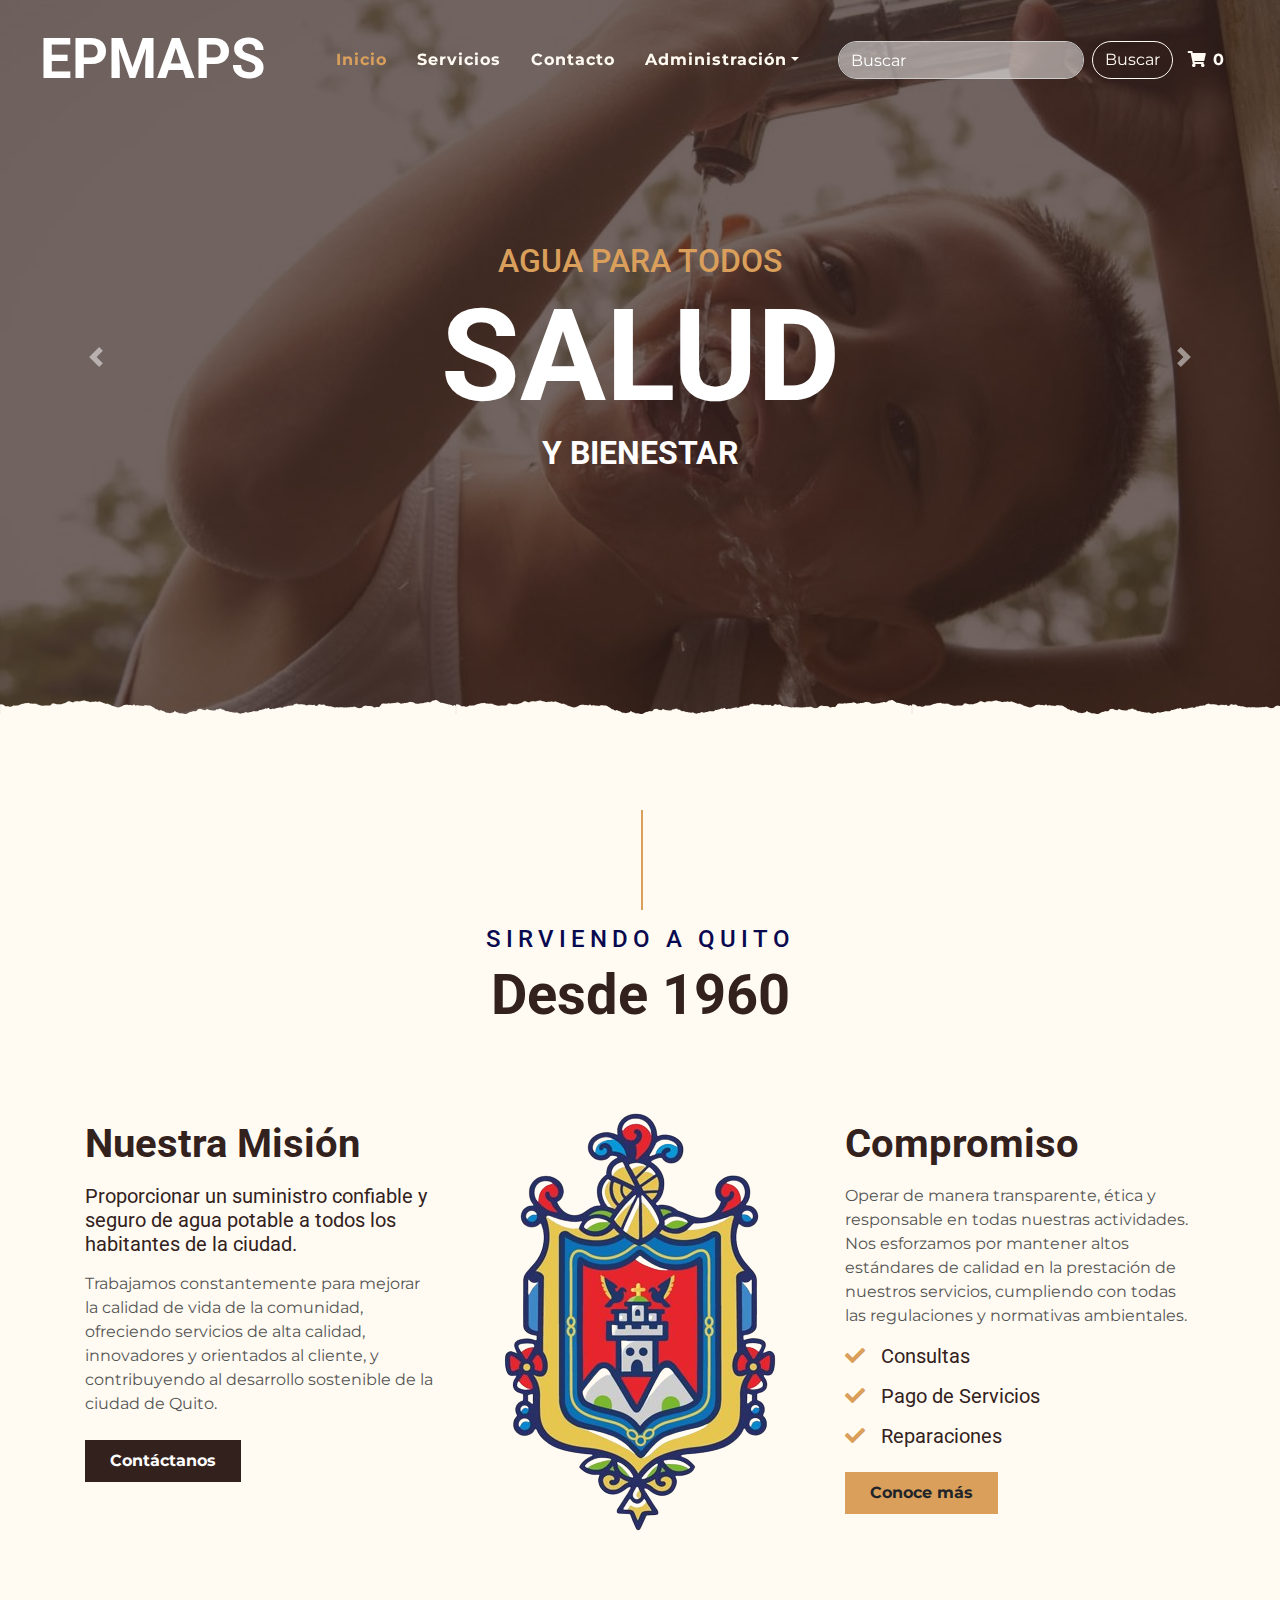
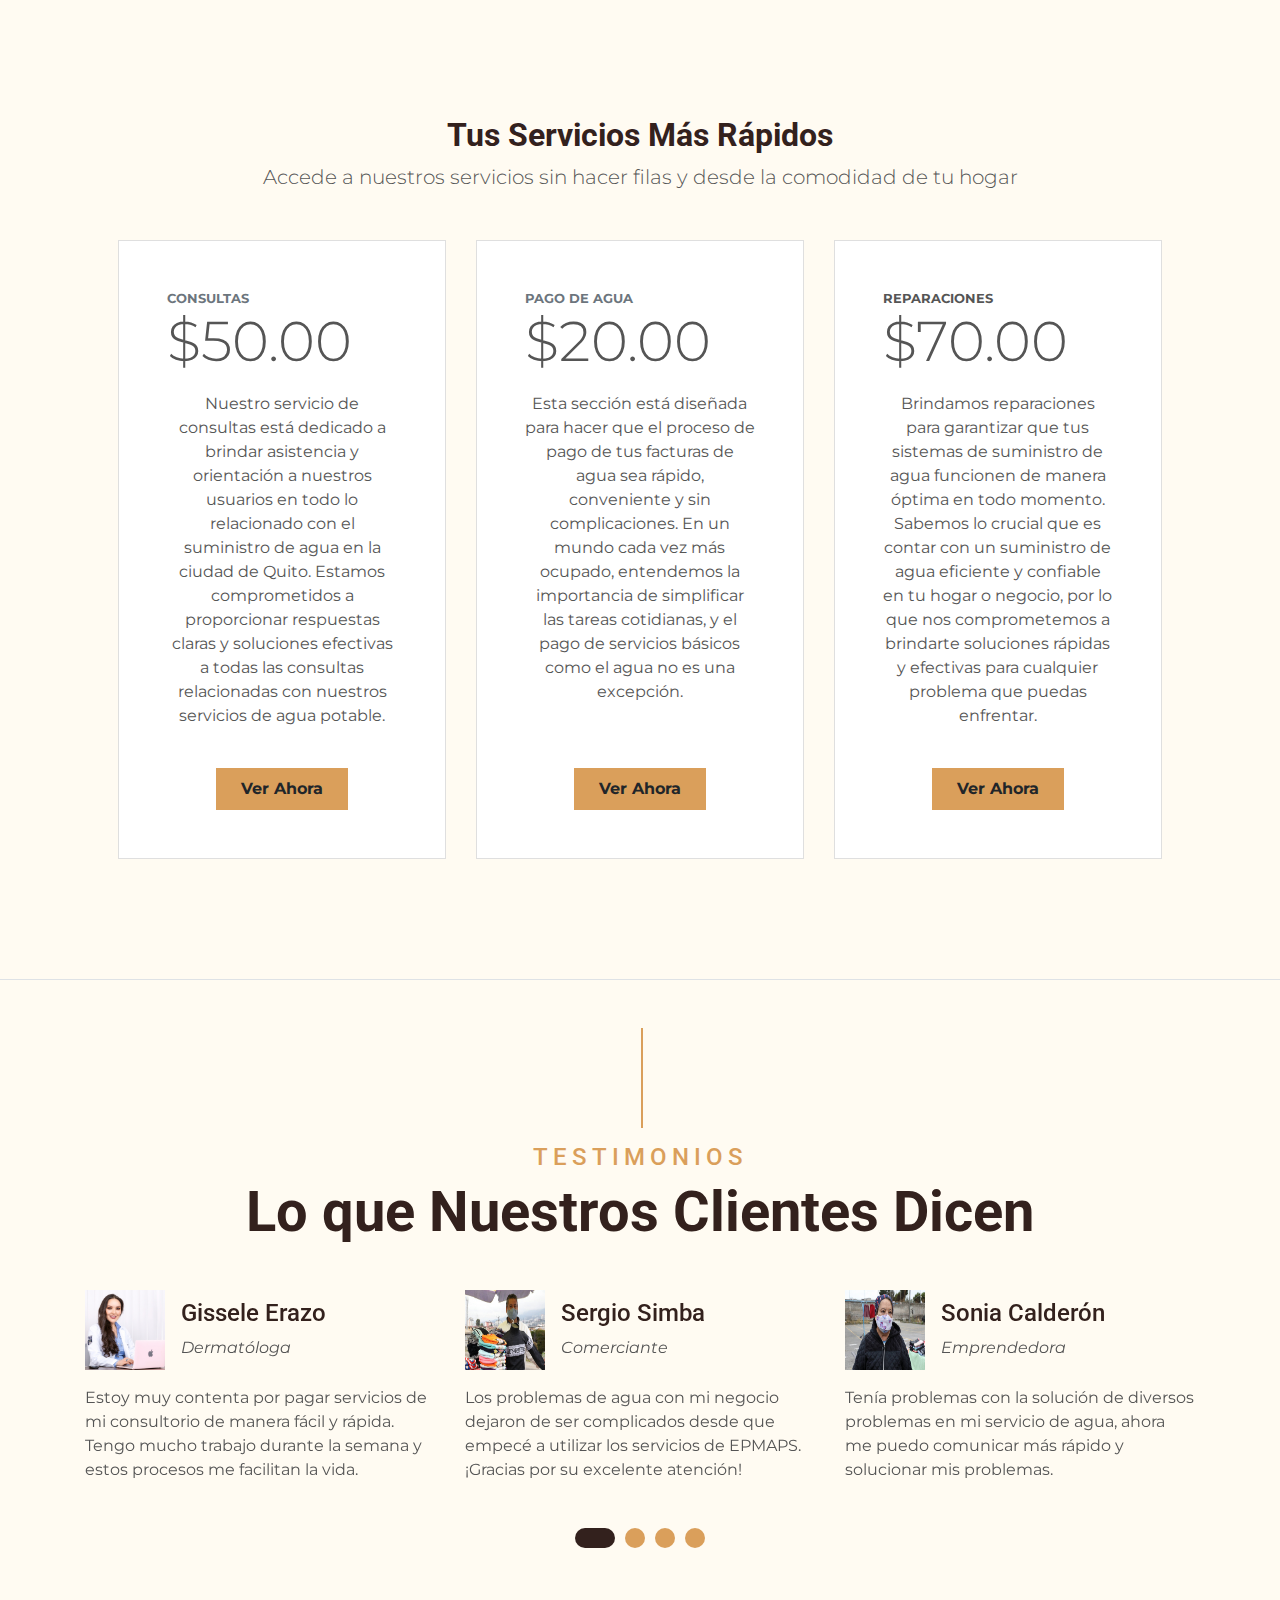
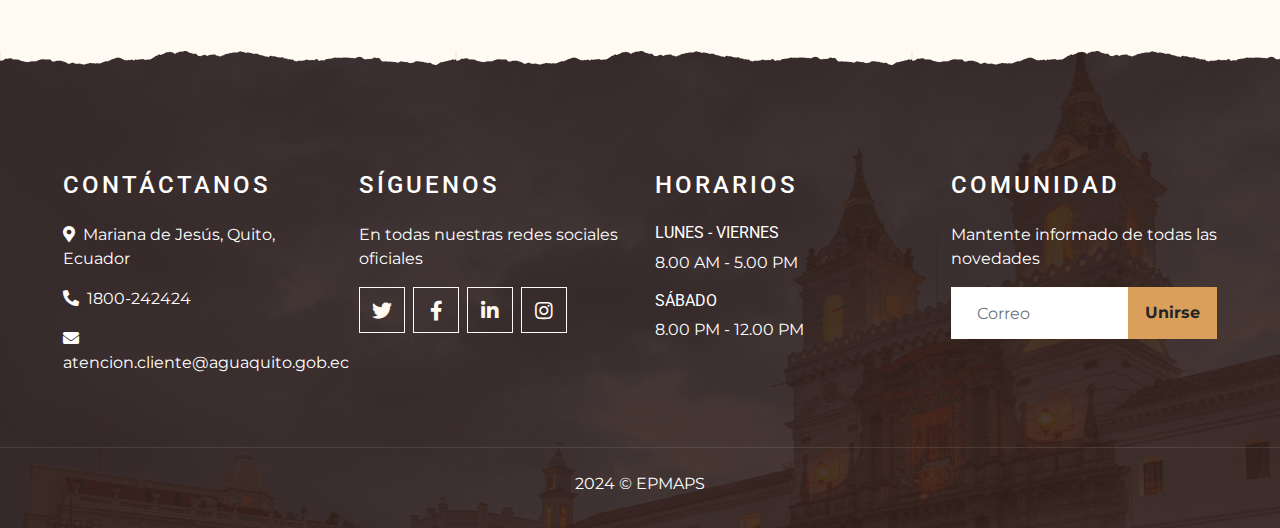
<file: frontend/index.html>
<!DOCTYPE html>
<html lang="en">

<head>
    <meta charset="utf-8">
    <title>EPMAPS - Inicio</title>
    <meta content="width=device-width, initial-scale=1.0" name="viewport">
    <meta content="Free Website Template" name="keywords">
    <meta content="Free Website Template" name="description">

    <!-- Favicon -->
    <link href="img/favicon.ico" rel="icon">

    <!-- Google Font -->
    <link rel="preconnect" href="https://fonts.gstatic.com">
    <link href="https://fonts.googleapis.com/css2?family=Montserrat:wght@200;400&family=Roboto:wght@400;500;700&display=swap" rel="stylesheet"> 

    <!-- Font Awesome -->
    <link href="https://cdnjs.cloudflare.com/ajax/libs/font-awesome/5.10.0/css/all.min.css" rel="stylesheet">

    <!-- Libraries Stylesheet -->
    <link href="lib/owlcarousel/assets/owl.carousel.min.css" rel="stylesheet">
    <link href="lib/tempusdominus/css/tempusdominus-bootstrap-4.min.css" rel="stylesheet" />

    <!-- Customized Bootstrap Stylesheet -->
    <link href="css/style.min.css" rel="stylesheet">

    <style>
        .text-blue {
            color: rgb(9, 9, 80) !important;
        }

        .search-input {
        background-color: rgba(255, 255, 255, 0.5) !important;
        border: 1px solid #ccc !important;
    }
    .search-input::placeholder {
        color: #fff !important;
    }
        </style>
        
</head>

<body>
    <!-- Navbar Start -->
    <div class="container-fluid p-0 nav-bar">
        <nav class="navbar navbar-expand-lg bg-none navbar-dark py-3">
            <a href="index.html" class="navbar-brand px-lg-4 m-0">
                <h1 class="m-0 display-4 text-uppercase text-white">EPMAPS</h1>
            </a>
            <button type="button" class="navbar-toggler" data-toggle="collapse" data-target="#navbarCollapse">
                <span class="navbar-toggler-icon"></span>
            </button>
            <div class="collapse navbar-collapse justify-content-between" id="navbarCollapse">
                <div class="navbar-nav ml-auto p-4">
                    <a href="index.html" class="nav-item nav-link active">Inicio</a>
                    <a href="service.html" class="nav-item nav-link">Servicios</a>
                    <a href="contact.html" class="nav-item nav-link">Contacto</a>

                    <div class="nav-item dropdown">
                        <a href="#" class="nav-link dropdown-toggle" data-toggle="dropdown">Administración</a>
                        <div class="dropdown-menu text-capitalize">
                            <a href="usuarios.html" class="dropdown-item">Usuarios</a>
                            <a href="servicios.html" class="dropdown-item">Servicios</a>
                            <a href="pagos.html" class="dropdown-item">Pagos</a>
                            <a href="notificaciones.html" class="dropdown-item">Notificaciones</a>
                            <a href="administracion.html" class="dropdown-item">Estadísticas</a>
                        </div>
                    </div>

                     <!-- Search Form Start -->
                <form id="searchForm" class="form-inline ml-4">
                    <input class="form-control mr-sm-2 rounded-pill search-input" type="search" placeholder="Buscar" aria-label="Buscar" id="searchInput">
                    <button class="btn btn-outline-light my-2 my-sm-0 rounded-pill" type="submit">Buscar</button>
                </form>
                <!-- Search Form End -->
                    
                    <a href="cart2.html" class="nav-link">
                        <i class="fa fa-shopping-cart" aria-hidden="true"></i>
                        <span class="counter" id="nro-productos"> 0</span>
                    </a>

                    
                </div>
            </div>
        </nav>
    </div>
    <!-- Navbar End -->

    <!-- Carousel Start -->
    <div class="container-fluid p-0 mb-5">
        <div id="blog-carousel" class="carousel slide overlay-bottom" data-ride="carousel">
            <div class="carousel-inner">
                <div class="carousel-item active">
                    <img class="w-100" src="img/CARUSEL-1.jpg" alt="Image">
                    <div class="carousel-caption d-flex flex-column align-items-center justify-content-center">
                        <h2 class="text-primary font-weight-medium m-0">AGUA PARA TODOS</h2>
                        <h1 class="display-1 text-white m-0">SALUD</h1>
                        <h2 class="text-white m-0">Y BIENESTAR</h2>
                    </div>
                </div>
                <div class="carousel-item">
                    <img class="w-100" src="img/carusel-2.jpg" alt="Image">
                    <div class="carousel-caption d-flex flex-column align-items-center justify-content-center">
                        <h2 class="text-primary font-weight-medium m-0">CALIDAD DEL</h2>
                        <h1 class="display-1 text-white m-0">99,90%</h1>
                        <h2 class="text-white m-0">EN EL AGUA DEL DMQ</h2>
                    </div>
                </div>
                <div class="carousel-item">
                    <img class="w-100" src="img/logoDMQ.png" alt="Image">
                    <div class="carousel-caption d-flex flex-column align-items-center justify-content-center">
                        
                    </div>
                </div>
            </div>
            <a class="carousel-control-prev" href="#blog-carousel" data-slide="prev">
                <span class="carousel-control-prev-icon"></span>
            </a>
            <a class="carousel-control-next" href="#blog-carousel" data-slide="next">
                <span class="carousel-control-next-icon"></span>
            </a>
        </div>
    </div>
    <!-- Carousel End -->


    <!-- About Start -->
    <div class="container-fluid py-5">
        <div class="container">
            <div class="section-title">
                <h4 class="text-blue text-uppercase" style="letter-spacing: 5px;">Sirviendo a Quito</h4>
                <h1 class="display-4"> Desde 1960</h1>
            </div>
            <div class="row">
                <div class="col-lg-4 py-0 py-lg-5">
                    <h1 class="mb-3">Nuestra Misión</h1>
                    <h5 class="mb-3">Proporcionar un suministro confiable y seguro de agua potable a todos los habitantes de la ciudad.</h5>
                    <p>Trabajamos constantemente para mejorar la calidad de vida de la comunidad, ofreciendo servicios de alta calidad, innovadores y orientados al cliente, y contribuyendo al desarrollo sostenible de la ciudad de Quito.</p>
                    <a href="contact.html" class="btn btn-secondary font-weight-bold py-2 px-4 mt-2">Contáctanos</a>
                </div>
                <div class="col-lg-4 py-5 py-lg-0" style="min-height: 500px;">
                    <div class="position-relative h-100">
                        <img class="position-absolute w-100 h-100" src="img/ESCUDOPNG.jpg" style="object-fit: cover;">
                    </div>
                </div>
                <div class="col-lg-4 py-0 py-lg-5">
                    <h1 class="mb-3">Compromiso</h1>
                    <p>Operar de manera transparente, ética y responsable en todas nuestras actividades. Nos esforzamos por mantener altos estándares de calidad en la prestación de nuestros servicios, cumpliendo con todas las regulaciones y normativas ambientales.</p>
                    <h5 class="mb-3"><i class="fa fa-check text-primary mr-3"></i>Consultas</h5>
                    <h5 class="mb-3"><i class="fa fa-check text-primary mr-3"></i>Pago de Servicios</h5>
                    <h5 class="mb-3"><i class="fa fa-check text-primary mr-3"></i>Reparaciones</h5>
                    <a href="" class="btn btn-primary font-weight-bold py-2 px-4 mt-2">Conoce más</a>
                </div>
            </div>
        </div>
    </div>
    <!-- About End -->


   <!-- Subscription Start -->
<section class="bg-light py-5 border-bottom">
    <div class="container px-md-5 my-5">
        <div class="text-center mb-5">
            <h2 class="fw-bolder">Tus Servicios Más Rápidos</h2>
            <p class="lead mb-0">Accede a nuestros servicios sin hacer filas y desde la comodidad de tu hogar</p>
        </div>
        <div class="row gx-md-5 justify-content-center">
            <!-- Subscription card monthly -->
            <div class="col-lg-6 col-xl-4 mb-4">
                <div class="card h-100">
                    <div class="card-body p-5 d-flex flex-column">
                        <div class="small text-uppercase fw-bold text-muted"><strong>Consultas</strong></div>
                        <div class="mb-3">
                            <span class="display-4 fw-bold">$50.00</span>
                        
                        </div>
                        <ul class="list-unstyled mb-4">
                            <li class="mb-2">
                                <i class="bi bi-check text-primary" style="color: #107c10 !important;"></i>
                                <div class="text-center"> <!-- Agregar la clase text-center aquí -->
                                    Nuestro servicio de consultas está dedicado a brindar asistencia y orientación a nuestros usuarios en todo lo relacionado con el suministro de agua en la ciudad de Quito. Estamos comprometidos a proporcionar respuestas claras y soluciones efectivas a todas las consultas relacionadas con nuestros servicios de agua potable.
                                </div>
                            </li>
                            
                        </ul>
                        <div class="mt-auto text-center">
                            <a href="service.html" class="btn btn-primary font-weight-bold py-2 px-4 mt-2">Ver Ahora</a>
                        </div>
                    </div>
                </div>
            </div>
            <!-- Subscription card standard -->
            <div class="col-lg-6 col-xl-4 mb-4">
                <div class="card h-100">
                    <div class="card-body p-5 d-flex flex-column">
                        <div class="small text-uppercase fw-bold text-muted"><strong>Pago de Agua</strong></div>
                        <div class="mb-3">
                            <span class="display-4 fw-bold">$20.00</span>
                            
                        </div>
                        <ul class="list-unstyled mb-4">
                            <li class="mb-2">
                                <i class="bi bi-check text-primary" style="color: #107c10 !important;"></i>
                                <div class="text-center"> <!-- Agregar la clase text-center aquí -->
                                    Esta sección está diseñada para hacer que el proceso de pago de tus facturas de agua sea rápido, conveniente y sin complicaciones. En un mundo cada vez más ocupado, entendemos la importancia de simplificar las tareas cotidianas, y el pago de servicios básicos como el agua no es una excepción.
                                </div>
                            </li>
                            
                        </ul>
                        <div class="mt-auto text-center">
                            <a href="service.html" class="btn btn-primary font-weight-bold py-2 px-4 mt-2">Ver Ahora</a>
                        </div>
                    </div>
                </div>
            </div>
            <!-- Subscription card ultimate -->
            <div class="col-lg-6 col-xl-4 mb-4">
                <div class="card h-100">
                    <div class="card-body p-5 d-flex flex-column">
                        <div class="small text-uppercase fw-bold">
                            <i class="bi bi-star-fill text-warning"></i>
                            <strong>Reparaciones</strong>
                        </div>
                        <div class="mb-3">
                            <span class="display-4 fw-bold">$70.00</span>
                            
                        </div>
                        <ul class="list-unstyled mb-4">
                            <li class="mb-2">
                                <i class="bi bi-check text-primary" style="color: #107c10 !important;"></i>
                                <div class="text-center"> <!-- Agregar la clase text-center aquí -->
                                    Brindamos reparaciones para garantizar que tus sistemas de suministro de agua funcionen de manera óptima en todo momento. Sabemos lo crucial que es contar con un suministro de agua eficiente y confiable en tu hogar o negocio, por lo que nos comprometemos a brindarte soluciones rápidas y efectivas para cualquier problema que puedas enfrentar.
                                </div>
                            </li>
                            
                        </ul>
                        <div class="mt-auto text-center">
                            <a href="service.html" class="btn btn-primary font-weight-bold py-2 px-4 mt-2">Ver Ahora</a>
                        </div>
                    </div>
                </div>
            </div>
        </div>
    </div>
</section>
<!-- Subscription End -->






    <!-- Testimonial Start -->
    <div class="container-fluid py-5">
        <div class="container">
            <div class="section-title">
                <h4 class="text-primary text-uppercase" style="letter-spacing: 5px;">Testimonios</h4>
                <h1 class="display-4">Lo que Nuestros Clientes Dicen</h1>
            </div>
            <div class="owl-carousel testimonial-carousel">
                <div class="testimonial-item">
                    <div class="d-flex align-items-center mb-3">
                        <img class="img-fluid" src="img/testimonial-1.jpg" alt="">
                        <div class="ml-3">
                            <h4>Sergio Simba</h4>
                            <i>Comerciante</i>
                        </div>
                    </div>
                    <p class="m-0">Los problemas de agua con mi negocio dejaron de ser complicados
                        desde que empecé a utilizar los servicios de EPMAPS. ¡Gracias por su excelente atención!
                    </p>
                </div>
                <div class="testimonial-item">
                    <div class="d-flex align-items-center mb-3">
                        <img class="img-fluid" src="img/testimonial-2.jpg" alt="">
                        <div class="ml-3">
                            <h4>Sonia Calderón</h4>
                            <i>Emprendedora</i>
                        </div>
                    </div>
                    <p class="m-0">Tenía problemas con la solución de diversos problemas en mi servicio de agua, ahora me 
                        puedo comunicar más rápido y solucionar mis problemas.
                    </p>
                </div>
                <div class="testimonial-item">
                    <div class="d-flex align-items-center mb-3">
                        <img class="img-fluid" src="img/testimonial-3.jpg" alt="">
                        <div class="ml-3">
                            <h4>Carla Mora</h4>
                            <i>Estudiante</i>
                        </div>
                    </div>
                    <p class="m-0">No soy de la ciudad y al principio se me dificultaban los trámites de servicios básicos.
                         Ahora, puedo pagar mis facturas de manera rápida y segura.
                    </p>
                </div>
                <div class="testimonial-item">
                    <div class="d-flex align-items-center mb-3">
                        <img class="img-fluid" src="img/testimonial-4.jpg" alt="">
                        <div class="ml-3">
                            <h4>Gissele Erazo</h4>
                            <i>Dermatóloga</i>
                        </div>
                    </div>
                    <p class="m-0">Estoy muy contenta por pagar servicios de mi consultorio de manera fácil y rápida. Tengo
                        mucho trabajo durante la semana y estos procesos me facilitan la vida.</p>
                    </p>
                </div>
            </div>
        </div>
    </div>
    <!-- Testimonial End -->


    <!-- Footer Start -->
    <div class="container-fluid footer text-white mt-5 pt-5 px-0 position-relative overlay-top">
        <div class="row mx-0 pt-5 px-sm-3 px-lg-5 mt-4">
            <div class="col-lg-3 col-md-6 mb-5">
                <h4 class="text-white text-uppercase mb-4" style="letter-spacing: 3px;">Contáctanos</h4>
                <p><i class="fa fa-map-marker-alt mr-2"></i>Mariana de Jesús, Quito, Ecuador</p>
                <p><i class="fa fa-phone-alt mr-2"></i>1800-242424</p>
                <p class="m-0"><i class="fa fa-envelope mr-2"></i>atencion.cliente@aguaquito.gob.ec</p>
            </div>
            <div class="col-lg-3 col-md-6 mb-5">
                <h4 class="text-white text-uppercase mb-4" style="letter-spacing: 3px;">Síguenos</h4>
                <p>En todas nuestras redes sociales oficiales</p>
                <div class="d-flex justify-content-start">
                    <a class="btn btn-lg btn-outline-light btn-lg-square mr-2" href="https://x.com/aguadequito"><i class="fab fa-twitter"></i></a>
                    <a class="btn btn-lg btn-outline-light btn-lg-square mr-2" href="https://www.facebook.com/AguadeQuito"><i class="fab fa-facebook-f"></i></a>
                    <a class="btn btn-lg btn-outline-light btn-lg-square mr-2" href="https://www.linkedin.com/company/epmaps-agua-de-quito/"><i class="fab fa-linkedin-in"></i></a>
                    <a class="btn btn-lg btn-outline-light btn-lg-square" href="https://www.instagram.com/aguaquito/?hl=es"><i class="fab fa-instagram"></i></a>
                </div>
            </div>
            <div class="col-lg-3 col-md-6 mb-5">
                <h4 class="text-white text-uppercase mb-4" style="letter-spacing: 3px;">Horarios</h4>
                <div>
                    <h6 class="text-white text-uppercase">Lunes - Viernes</h6>
                    <p>8.00 AM - 5.00 PM</p>
                    <h6 class="text-white text-uppercase">Sábado</h6>
                    <p>8.00 PM - 12.00 PM</p>
                </div>
            </div>
            <div class="col-lg-3 col-md-6 mb-5">
                <h4 class="text-white text-uppercase mb-4" style="letter-spacing: 3px;">Comunidad</h4>
                <p>Mantente informado de todas las novedades</p>
                <div class="w-100">
                    <div class="input-group">
                        <input type="text" class="form-control border-light" style="padding: 25px;" placeholder="Correo">
                        <div class="input-group-append">
                            <button class="btn btn-primary font-weight-bold px-3">Unirse</button>
                        </div>
                    </div>
                </div>
            </div>
        </div>
        <div class="container-fluid text-center text-white border-top mt-4 py-4 px-sm-3 px-md-5" style="border-color: rgba(256, 256, 256, .1) !important;">
            <p class="mb-2 text-white">2024 &copy; <a class="font-weight-bold" href="#"></a>EPMAPS</a></p>
            
        </div>
    </div>
    <!-- Footer End -->


    <!-- Back to Top -->
    <a href="#" class="btn btn-lg btn-primary btn-lg-square back-to-top"><i class="fa fa-angle-double-up"></i></a>


    <!-- JavaScript Libraries -->
    <script src="https://code.jquery.com/jquery-3.4.1.min.js"></script>
    <script src="https://stackpath.bootstrapcdn.com/bootstrap/4.4.1/js/bootstrap.bundle.min.js"></script>
    <script src="lib/easing/easing.min.js"></script>
    <script src="lib/waypoints/waypoints.min.js"></script>
    <script src="lib/owlcarousel/owl.carousel.min.js"></script>
    <script src="lib/tempusdominus/js/moment.min.js"></script>
    <script src="lib/tempusdominus/js/moment-timezone.min.js"></script>
    <script src="lib/tempusdominus/js/tempusdominus-bootstrap-4.min.js"></script>

    <!-- Contact Javascript File -->
    <script src="mail/jqBootstrapValidation.min.js"></script>
    <script src="mail/contact.js"></script>

    <!-- Template Javascript -->
    <script src="js/main.js"></script>
    <script src="js/broadcastHandler.js"></script>
    <script src="js/cartService.js"></script>
    <script src="js/busqueda.js"></script>
    <script src="js/search.js"></script>


    <script>
        $(document).ready(function() {
            $('#searchForm').submit(function(event) {
                event.preventDefault();
                var searchInput = $('#searchInput').val().trim();
                if (searchInput) {
                    window.location.href = 'busqueda.html?query=' + encodeURIComponent(searchInput);
                }
            });
        });
    </script>
</body>

</html>
</file>
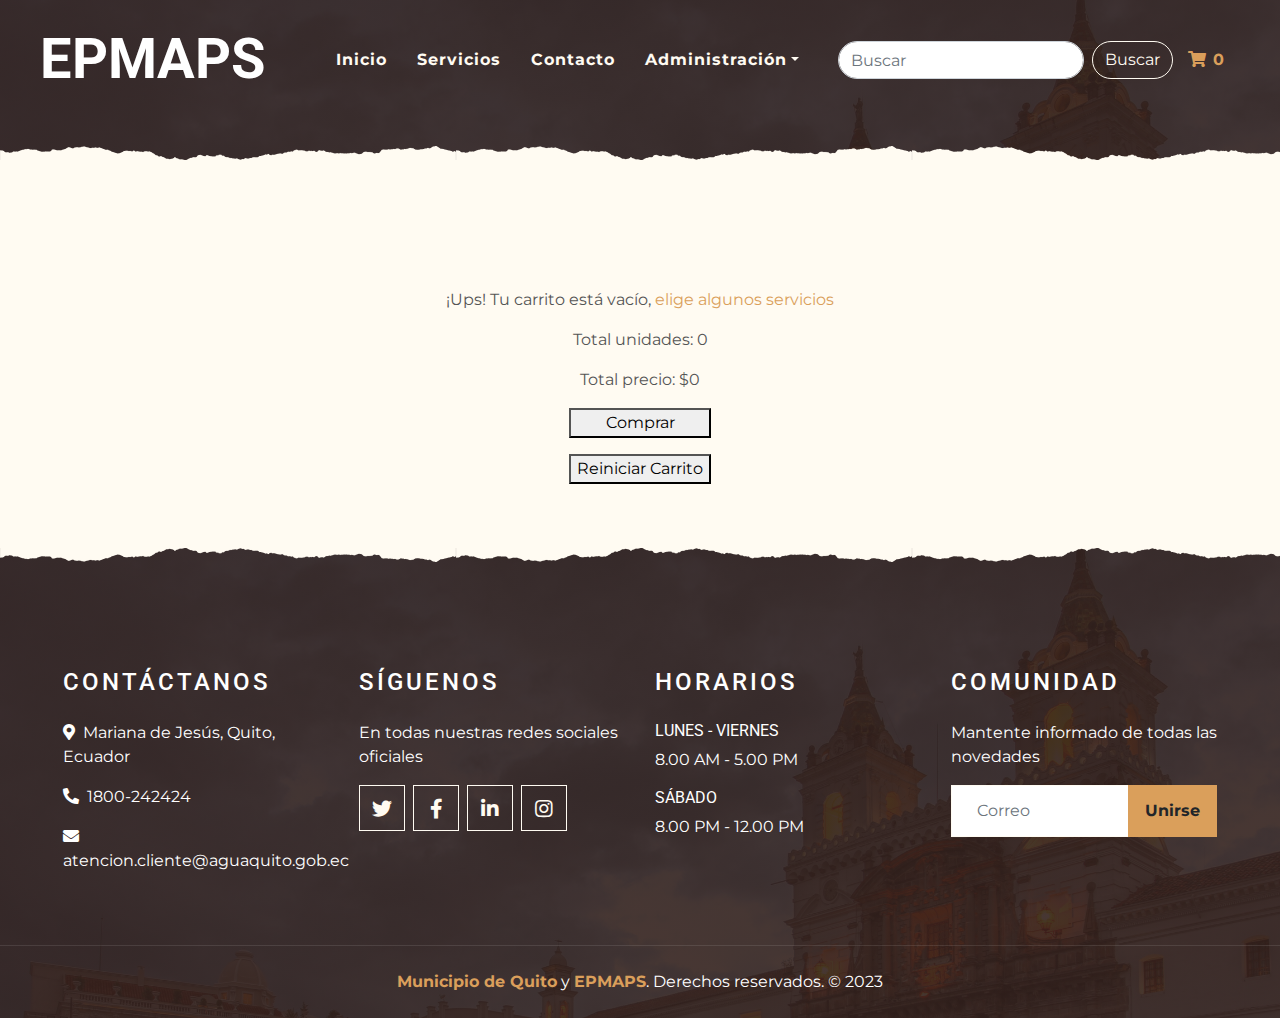
<file: frontend/cart.html>
<!DOCTYPE html>
<html lang="en">
<head>
    <meta charset="UTF-8">
    <title>EPMAPS - Cart</title>
    <meta content="width=device-width, initial-scale=1.0" name="viewport">
    <meta content="Free Website Template" name="keywords">
    <meta content="Free Website Template" name="description">
    
    <!-- Favicon -->
    <link href="img/favicon.ico" rel="icon">
    
    <!-- Google Font -->
    <link rel="preconnect" href="https://fonts.gstatic.com">
    <link href="https://fonts.googleapis.com/css2?family=Montserrat:wght@200;400&family=Roboto:wght@400;500;700&display=swap" rel="stylesheet"> 
    
    <!-- Font Awesome -->
    <link href="https://cdnjs.cloudflare.com/ajax/libs/font-awesome/5.10.0/css/all.min.css" rel="stylesheet">
    
    <!-- Libraries Stylesheet -->
    <link href="lib/owlcarousel/assets/owl.carousel.min.css" rel="stylesheet">
    <link href="lib/tempusdominus/css/tempusdominus-bootstrap-4.min.css" rel="stylesheet" />
    
    <!-- Customized Bootstrap Stylesheet -->
    <link href="css/style.min.css" rel="stylesheet">
    
    <script src="js/cart2.js"></script>
    

</head>
<body>
    <!-- Navbar Start -->
    <div class="container-fluid p-0 nav-bar">
        <nav class="navbar navbar-expand-lg bg-none navbar-dark py-3">
            <a href="index.html" class="navbar-brand px-lg-4 m-0">
                <h1 class="m-0 display-4 text-uppercase text-white">EPMAPS</h1>
            </a>
            <button type="button" class="navbar-toggler" data-toggle="collapse" data-target="#navbarCollapse">
                <span class="navbar-toggler-icon"></span>
            </button>
            <div class="collapse navbar-collapse justify-content-between" id="navbarCollapse">
                <div class="navbar-nav ml-auto p-4">
                    <a href="index.html" class="nav-item nav-link">Inicio</a>
                    <a href="service.html" class="nav-item nav-link">Servicios</a>
                    <a href="contact.html" class="nav-item nav-link">Contacto</a>
                    <div class="nav-item dropdown">
                        <a href="#" class="nav-link dropdown-toggle" data-toggle="dropdown">Administración</a>
                        <div class="dropdown-menu text-capitalize">
                            <a href="usuarios.html" class="dropdown-item">Usuarios</a>
                            <a href="servicios.html" class="dropdown-item">Servicios</a>
                            <a href="pagos.html" class="dropdown-item">Pagos</a>
                            <a href="notificaciones.html" class="dropdown-item">Notificaciones</a>
                            <a href="administracion.html" class="dropdown-item">Estadísticas</a>
                        </div>
                    </div>

                     <!-- Search Form Start -->
                <form id="searchForm" class="form-inline ml-4">
                    <input class="form-control mr-sm-2 rounded-pill search-input" type="search" placeholder="Buscar" aria-label="Buscar" id="searchInput">
                    <button class="btn btn-outline-light my-2 my-sm-0 rounded-pill" type="submit">Buscar</button>
                </form>
                <!-- Search Form End -->
                    <a href="cart.html" class="nav-link active">
                        <i class="fa fa-shopping-cart active" aria-hidden="true"></i>
                        <span class="counter" id="nro-productos">0</span>
                    </a>
                </div>
            </div>
        </nav>
    </div>
    <!-- Navbar End -->

    <!-- Page Header Start -->
    <div class="container-fluid page-header mb-5 position-relative overlay-bottom">
        <div class="d-flex flex-column align-items-center justify-content-center pt-0 pt-lg-5" style="min-height: 100px">
            <h1 class="display-4 mb-3 mt-0 mt-lg-5 text-white text-uppercase"></h1>
            <div class="d-inline-flex mb-lg-5">
            </div>
        </div>
    </div>

    <!-- Main Content Start -->
    <div class="container mt-5 pt-5"> <!-- Added mt-5 and pt-5 to ensure content is below navbar -->
        <section class="container" id="cart-container">
            <div class="row p-3 g-4 justify-content-center">
                <!-- Content goes here -->
            </div>
        </section>

        <p id="carrito-vacio" class="text-center">¡Ups! Tu carrito está vacío, <a href="service.html">elige algunos servicios</a></p>

        <form method="post">
            <div id="hidden-section">
                <input type="hidden" id="zapatosData" name="ZapatosData" />
                <input type="hidden" id="subtotalData" name="SubtotalData" />
                <section id="totales" class="d-flex flex-column align-items-center fw-bold">
                    <p>Total unidades: <span id="cantidad">0</span></p>
                    <p>Total precio: $<span id="precio">0</span></p>
                    <article class="d-flex flex-column g-3 mb-3">
                        <button type="button" class="mb-3 bg-success-subtle custom-btn fw-bold" id="comprar">Comprar</button>
                        <button type="button" id="reiniciar" class="bg-cart custom-btn fw-bold">Reiniciar Carrito</button>
                    </article>
                </section>
            </div>
        </form>
    </div>
    <!-- Main Content End -->

    <!-- Footer Start -->
    <div class="container-fluid footer text-white mt-5 pt-5 px-0 position-relative overlay-top">
        <div class="row mx-0 pt-5 px-sm-3 px-lg-5 mt-4">
            <div class="col-lg-3 col-md-6 mb-5">
                <h4 class="text-white text-uppercase mb-4" style="letter-spacing: 3px;">Contáctanos</h4>
                <p><i class="fa fa-map-marker-alt mr-2"></i>Mariana de Jesús, Quito, Ecuador</p>
                <p><i class="fa fa-phone-alt mr-2"></i>1800-242424</p>
                <p class="m-0"><i class="fa fa-envelope mr-2"></i>atencion.cliente@aguaquito.gob.ec</p>
            </div>
            <div class="col-lg-3 col-md-6 mb-5">
                <h4 class="text-white text-uppercase mb-4" style="letter-spacing: 3px;">Síguenos</h4>
                <p>En todas nuestras redes sociales oficiales</p>
                <div class="d-flex justify-content-start">
                    <a class="btn btn-lg btn-outline-light btn-lg-square mr-2" href="https://x.com/aguadequito"><i class="fab fa-twitter"></i></a>
                    <a class="btn btn-lg btn-outline-light btn-lg-square mr-2" href="https://www.facebook.com/AguadeQuito"><i class="fab fa-facebook-f"></i></a>
                    <a class="btn btn-lg btn-outline-light btn-lg-square mr-2" href="https://www.linkedin.com/company/epmaps-agua-de-quito/"><i class="fab fa-linkedin-in"></i></a>
                    <a class="btn btn-lg btn-outline-light btn-lg-square" href="https://www.instagram.com/aguaquito/?hl=es"><i class="fab fa-instagram"></i></a>
                </div>
            </div>
            <div class="col-lg-3 col-md-6 mb-5">
                <h4 class="text-white text-uppercase mb-4" style="letter-spacing: 3px;">Horarios</h4>
                <div>
                    <h6 class="text-white text-uppercase">Lunes - Viernes</h6>
                    <p>8.00 AM - 5.00 PM</p>
                    <h6 class="text-white text-uppercase">Sábado</h6>
                    <p>8.00 PM - 12.00 PM</p>
                </div>
            </div>
            <div class="col-lg-3 col-md-6 mb-5">
                <h4 class="text-white text-uppercase mb-4" style="letter-spacing: 3px;">Comunidad</h4>
                <p>Mantente informado de todas las novedades</p>
                <div class="w-100">
                    <div class="input-group">
                        <input type="text" class="form-control border-light" style="padding: 25px;" placeholder="Correo">
                        <div class="input-group-append">
                            <button class="btn btn-primary font-weight-bold px-3">Unirse</button>
                        </div>
                    </div>
                </div>
            </div>
        </div>
        <div class="container-fluid text-center text-white border-top mt-4 py-4 px-sm-3 px-md-5" style="border-color: rgba(256, 256, 256, .1) !important;">
            <p class="m-0 text-white"><a class="font-weight-bold" href="#">Municipio de Quito</a> y <a class="font-weight-bold" href="#">EPMAPS</a>. Derechos reservados. &copy; 2023</p>
        </div>
    </div>
    <!-- Footer End -->

    <!-- Back to Top -->
    <a href="#" class="btn btn-primary back-to-top"><i class="fa fa-angle-double-up"></i></a>

    <!-- JavaScript Libraries -->
    <script src="https://code.jquery.com/jquery-3.4.1.min.js"></script>
    <script src="https://cdnjs.cloudflare.com/ajax/libs/popper.js/1.14.7/umd/popper.min.js"></script>
    <script src="https://stackpath.bootstrapcdn.com/bootstrap/4.3.1/js/bootstrap.min.js"></script>
    <script src="lib/easing/easing.min.js"></script>
    <script src="lib/waypoints/waypoints.min.js"></script>
    <script src="lib/owlcarousel/owl.carousel.min.js"></script>
    <script src="lib/tempusdominus/js/moment.min.js"></script>
    <script src="lib/tempusdominus/js/moment-timezone.min.js"></script>
    <script src="lib/tempusdominus/js/tempusdominus-bootstrap-4.min.js"></script>

    <!-- Contact Javascript File -->
    <script src="mail/jqBootstrapValidation.min.js"></script>
    <script src="mail/contact.js"></script>

    <!-- Template Javascript -->
    <script src="js/main.js"></script>
    <script src="js/busqueda.js"></script>


    <script>
        $(document).ready(function() {
            $('#searchForm').submit(function(event) {
                event.preventDefault();
                var searchInput = $('#searchInput').val().trim();
                if (searchInput) {
                    window.location.href = 'busqueda.html?query=' + encodeURIComponent(searchInput);
                }
            });
        });
    </script>
</body>
</html>
</file>
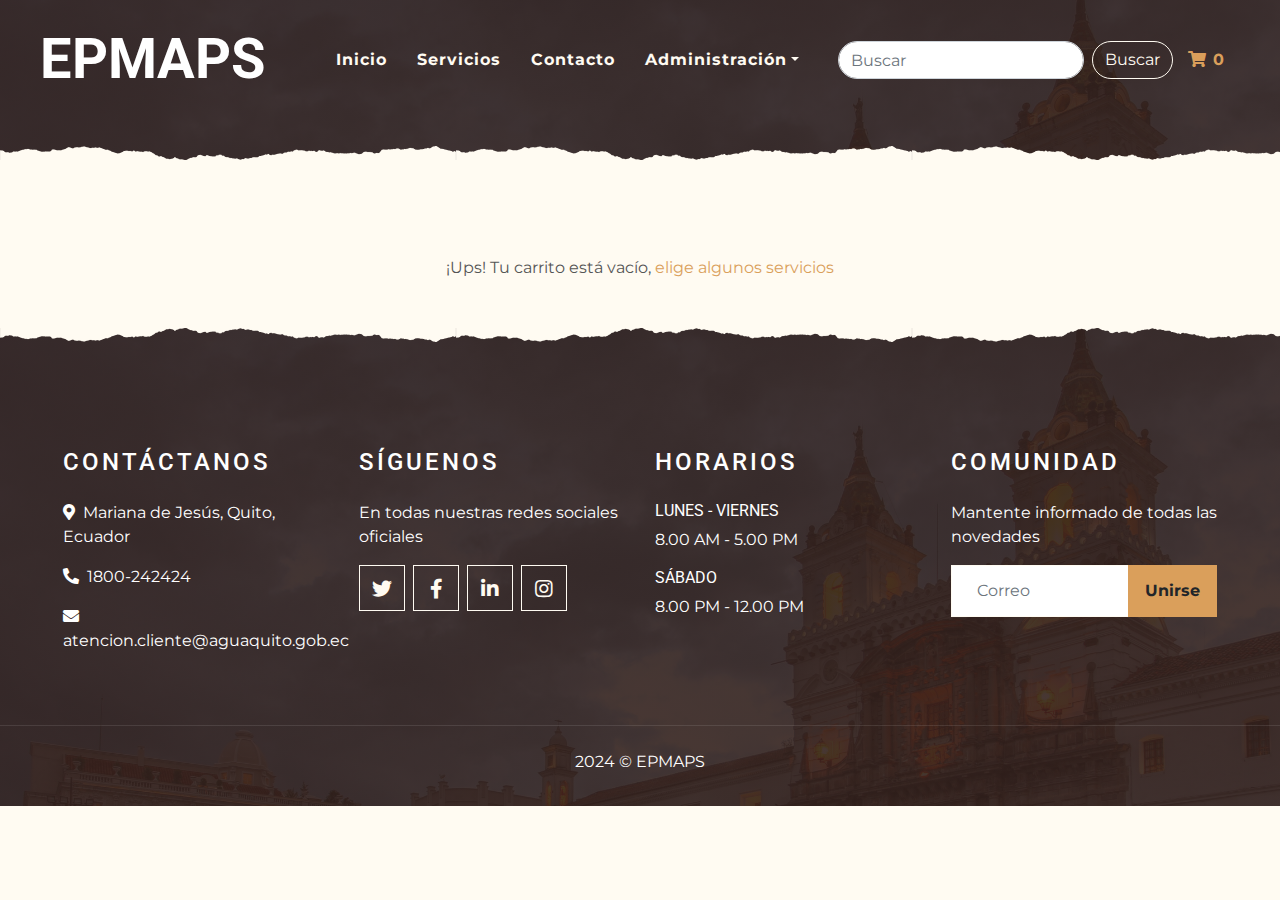
<file: frontend/cart2.html>
<!DOCTYPE html>
<html lang="en">
<head>
    <meta charset="UTF-8">
    <title>EPMAPS - Cart</title>
    <meta content="width=device-width, initial-scale=1.0" name="viewport">
    <meta content="Free Website Template" name="keywords">
    <meta content="Free Website Template" name="description">

    <!-- Favicon -->
    <link href="img/favicon.ico" rel="icon">

    <!-- Google Font -->
    <link rel="preconnect" href="https://fonts.gstatic.com">
    <link href="https://fonts.googleapis.com/css2?family=Montserrat:wght@200;400&family=Roboto:wght@400;500;700&display=swap" rel="stylesheet"> 

    <!-- Font Awesome -->
    <link href="https://cdnjs.cloudflare.com/ajax/libs/font-awesome/5.10.0/css/all.min.css" rel="stylesheet">

    <!-- Libraries Stylesheet -->
    <link href="lib/owlcarousel/assets/owl.carousel.min.css" rel="stylesheet">
    <link href="lib/tempusdominus/css/tempusdominus-bootstrap-4.min.css" rel="stylesheet" />

    <!-- Customized Bootstrap Stylesheet -->
    <link href="css/style.min.css" rel="stylesheet">

    <script src="js/cart.js" defer></script>
    <script src="js/busqueda.js"></script>
    <script src="js/search.js"></script>
     <style>
        .escondido {
            display: none;
        }
    </style> 
    
</head>
<body>
    <!-- Navbar Start -->
    <div class="container-fluid p-0 nav-bar">
        <nav class="navbar navbar-expand-lg bg-none navbar-dark py-3">
            <a href="index.html" class="navbar-brand px-lg-4 m-0">
                <h1 class="m-0 display-4 text-uppercase text-white">EPMAPS</h1>
            </a>
            <button type="button" class="navbar-toggler" data-toggle="collapse" data-target="#navbarCollapse">
                <span class="navbar-toggler-icon"></span>
            </button>
            <div class="collapse navbar-collapse justify-content-between" id="navbarCollapse">
                <div class="navbar-nav ml-auto p-4">
                    <a href="index.html" class="nav-item nav-link">Inicio</a>
                    <a href="service.html" class="nav-item nav-link">Servicios</a>
                    <a href="contact.html" class="nav-item nav-link">Contacto</a>
                    <div class="nav-item dropdown">
                        <a href="#" class="nav-link dropdown-toggle" data-toggle="dropdown">Administración</a>
                        <div class="dropdown-menu text-capitalize">
                            <a href="usuarios.html" class="dropdown-item">Usuarios</a>
                            <a href="servicios.html" class="dropdown-item">Servicios</a>
                            <a href="pagos.html" class="dropdown-item">Pagos</a>
                            <a href="notificaciones.html" class="dropdown-item">Notificaciones</a>
                            <a href="administracion.html" class="dropdown-item">Estadísticas</a>
                        </div>
                    </div>

                     <!-- Search Form Start -->
                <form id="searchForm" class="form-inline ml-4">
                    <input class="form-control mr-sm-2 rounded-pill search-input" type="search" placeholder="Buscar" aria-label="Buscar" id="searchInput">
                    <button class="btn btn-outline-light my-2 my-sm-0 rounded-pill" type="submit">Buscar</button>
                </form>
                <!-- Search Form End -->
                    <a href="cart.html" class="nav-link active">
                        <i class="fa fa-shopping-cart active" aria-hidden="true"></i>
                        <span class="counter" id="nro-productos">0</span>
                    </a>
                </div>
            </div>
        </nav>
    </div>
    <!-- Navbar End -->

    <!-- Page Header Start -->
    <div class="container-fluid page-header mb-5 position-relative overlay-bottom">
        <div class="d-flex flex-column align-items-center justify-content-center pt-0 pt-lg-5" style="min-height: 100px">
            <h1 class="display-4 mb-3 mt-0 mt-lg-5 text-white text-uppercase"></h1>
            <div class="d-inline-flex mb-lg-5">
            </div>
        </div>
    </div>

    <!-- Main Content Start -->
    <div class="container mt-5 pt-5"> <!-- Added mt-5 and pt-5 to ensure content is below navbar -->
        <section class="container" id="cart-container">
            <div class="row p-3 g-4 justify-content-center">
                <!-- Content goes here -->
            </div>
        </section>

        <p id="carrito-vacio" class="text-center">¡Ups! Tu carrito está vacío, <a href="service.html">elige algunos servicios</a></p>

        <form method="post">
            <div id="hidden-section">
                <input type="hidden" id="zapatosData" name="ZapatosData" />
                <input type="hidden" id="subtotalData" name="SubtotalData" />
                <section id="totales" class="d-flex flex-column align-items-center fw-bold">
                    <p>Total Servicios: <span id="cantidad">0</span></p>
                    <p>Total Precio: $<span id="precio">0</span></p>
                    <article class="d-flex flex-column g-3 mb-3">
                        <button type="button" class="mb-3 bg-success-subtle custom-btn fw-bold" id="comprar">Comprar</button>
                        <button type="button" id="reiniciar" class="bg-cart custom-btn fw-bold">Reiniciar Carrito</button>
                    </article>
                </section>
            </div>
        </form>
    </div>
    <!-- Main Content End -->

    <!-- Footer Start -->
    <div class="container-fluid footer text-white mt-5 pt-5 px-0 position-relative overlay-top">
        <div class="row mx-0 pt-5 px-sm-3 px-lg-5 mt-4">
            <div class="col-lg-3 col-md-6 mb-5">
                <h4 class="text-white text-uppercase mb-4" style="letter-spacing: 3px;">Contáctanos</h4>
                <p><i class="fa fa-map-marker-alt mr-2"></i>Mariana de Jesús, Quito, Ecuador</p>
                <p><i class="fa fa-phone-alt mr-2"></i>1800-242424</p>
                <p class="m-0"><i class="fa fa-envelope mr-2"></i>atencion.cliente@aguaquito.gob.ec</p>
            </div>
            <div class="col-lg-3 col-md-6 mb-5">
                <h4 class="text-white text-uppercase mb-4" style="letter-spacing: 3px;">Síguenos</h4>
                <p>En todas nuestras redes sociales oficiales</p>
                <div class="d-flex justify-content-start">
                    <a class="btn btn-lg btn-outline-light btn-lg-square mr-2" href="https://x.com/aguadequito"><i class="fab fa-twitter"></i></a>
                    <a class="btn btn-lg btn-outline-light btn-lg-square mr-2" href="https://www.facebook.com/AguadeQuito"><i class="fab fa-facebook-f"></i></a>
                    <a class="btn btn-lg btn-outline-light btn-lg-square mr-2" href="https://www.linkedin.com/company/epmaps-agua-de-quito/"><i class="fab fa-linkedin-in"></i></a>
                    <a class="btn btn-lg btn-outline-light btn-lg-square" href="https://www.instagram.com/aguaquito/?hl=es"><i class="fab fa-instagram"></i></a>
                </div>
            </div>
            <div class="col-lg-3 col-md-6 mb-5">
                <h4 class="text-white text-uppercase mb-4" style="letter-spacing: 3px;">Horarios</h4>
                <div>
                    <h6 class="text-white text-uppercase">Lunes - Viernes</h6>
                    <p>8.00 AM - 5.00 PM</p>
                    <h6 class="text-white text-uppercase">Sábado</h6>
                    <p>8.00 PM - 12.00 PM</p>
                </div>
            </div>
            <div class="col-lg-3 col-md-6 mb-5">
                <h4 class="text-white text-uppercase mb-4" style="letter-spacing: 3px;">Comunidad</h4>
                <p>Mantente informado de todas las novedades</p>
                <div class="w-100">
                    <div class="input-group">
                        <input type="text" class="form-control border-light" style="padding: 25px;" placeholder="Correo">
                        <div class="input-group-append">
                            <button class="btn btn-primary font-weight-bold px-3">Unirse</button>
                        </div>
                    </div>
                </div>
            </div>
        </div>
        <div class="container-fluid text-center text-white border-top mt-4 py-4 px-sm-3 px-md-5" style="border-color: rgba(256, 256, 256, .1) !important;">
            <p class="mb-2 text-white">2024 &copy; <a class="font-weight-bold" href="#"></a>EPMAPS</a></p>
            
        </div>
    </div>
    <!-- Footer End -->

    <!-- Back to Top -->
    <a href="#" class="btn btn-outline-primary back-to-top"><i class="fa fa-angle-double-up"></i></a>

    <!-- JavaScript Libraries -->
    <script src="https://code.jquery.com/jquery-3.4.1.min.js"></script>
    <script src="https://stackpath.bootstrapcdn.com/bootstrap/4.4.1/js/bootstrap.bundle.min.js"></script>
    <script src="lib/easing/easing.min.js"></script>
    <script src="lib/waypoints/waypoints.min.js"></script>
    <script src="lib/owlcarousel/owl.carousel.min.js"></script>
    <script src="lib/tempusdominus/js/moment.min.js"></script>
    <script src="lib/tempusdominus/js/moment-timezone.min.js"></script>
    <script src="lib/tempusdominus/js/tempusdominus-bootstrap-4.min.js"></script>

    <!-- Contact Javascript File -->
    <script src="mail/jqBootstrapValidation.min.js"></script>
    <script src="mail/contact.js"></script>

    <!-- Template Javascript -->
    <script src="js/main.js"></script>
    <script src="js/broadcastHandler.js"></script>
    <script src="js/cartService.js"></script>

    <script src="https://cdn.jsdelivr.net/npm/bootstrap@5.3.0/dist/js/bootstrap.bundle.min.js"></script>
    <script>
        document.getElementById("comprar").addEventListener("click", () => {
            // Mostrar el modal para ingresar la cédula
            const cedula = prompt("Por favor, ingresa tu cédula:");

            // Verificar si se ingresó una cédula
            if (cedula !== null && cedula !== "") {
                var resultado = confirm("¿Está seguro de solicitar los servicios del carrito?");
                if (resultado) {
                    // Verificar si el estudiante existe en la base de datos
                    $.ajax({
                        url: `http://localhost:8083/api/usuario/Listar/${cedula}`,
                        method: 'GET',
                        success: function(estudiante) {
                            // Verificar si el estudiante no es null
                            if (!estudiante) {
                                alert('El Usuario no existe en la base de datos.');
                                return;
                            }
                            console.log('Estudiante:', estudiante);
                            // Obtener los datos del carrito del localStorage
                            const semestres = JSON.parse(localStorage.getItem("semestres"));

                            // Verificar si hay productos en el carrito
                            if (semestres && semestres.length > 0) {
                                const estado = 'pendiente';
                                const servicios= '1';
                                const fechaPago = new Date().toISOString(); // Fecha actual en formato ISO
                                
                                
                                let pagosRegistrados = 0; // Contador de pagos registrados

                                semestres.forEach((producto, index) => {
                                    const pago = {
                                        CedulaIdentidad: cedula, // Usar la cédula como id_estudiante
                                        ServiciosID:servicios,
                                        FechaEmision: fechaPago,
                                        FechaVencimiento: fechaPago,
                                        MontoTotal: producto.precio,
                                        
                                        estado: estado
                                    };
                                    console.log('Pago:', pago);

                                    // Enviar los datos del pago a la API de pagos usando AJAX
                                    $.ajax({
                                        url: 'http://localhost:8083/api/pagos/Insertar',
                                        method: 'POST',
                                        contentType: 'application/json',
                                        data: JSON.stringify(pago),
                                        success: function (data) {
                                            console.log('Pago registrado con éxito:', data);
                                            pagosRegistrados++;
                                            if (pagosRegistrados === semestres.length) {
                                                // Limpiar el localStorage si todos los pagos se registraron con éxito
                                                localStorage.removeItem("semestres");
                                                localStorage.removeItem("precio");
                                                localStorage.removeItem("cedula");

                                                // Mostrar un mensaje de éxito y redirigir a la página de inicio
                                                alert('Compra realizada con éxito.');
                                                window.location.href = '/compraCompleta.html';
                                            }
                                        },
                                        error: function (error) {
                                            console.error('Error al registrar el pago:', error);
                                        }
                                    });
                                });
                            } else {
                                alert('No hay servicios en el carrito.');
                            }
                        },
                        error: function() {
                            alert('El estudiante no existe en la base de datos.');
                        }
                    });
                }
            } else {
                // Si el usuario cancela o no ingresa la cédula, muestra un mensaje de error
                alert("Debes ingresar tu cédula para realizar la compra.");
            }
        });
    </script>

<script>
    $(document).ready(function() {
        $('#searchForm').submit(function(event) {
            event.preventDefault();
            var searchInput = $('#searchInput').val().trim();
            if (searchInput) {
                window.location.href = 'busqueda.html?query=' + encodeURIComponent(searchInput);
            }
        });
    });
</script>
</body>
</html>
</file>
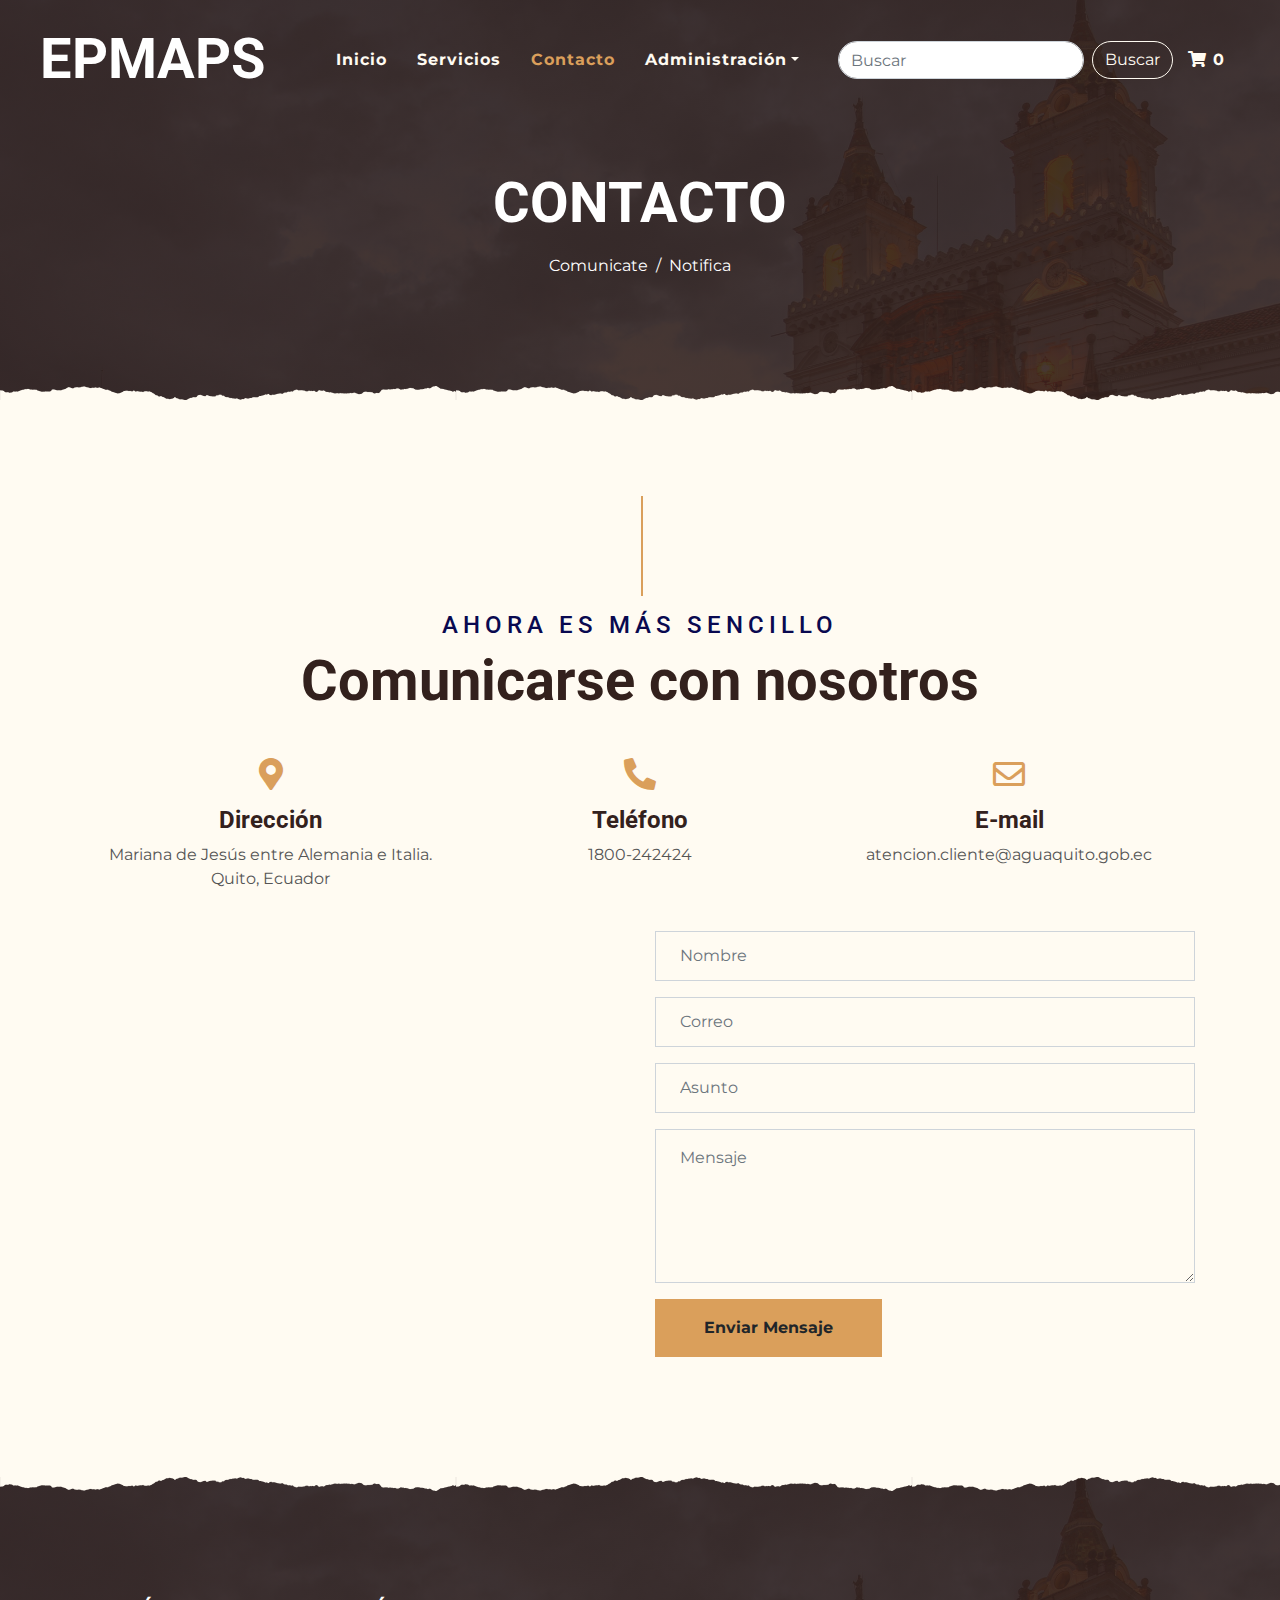
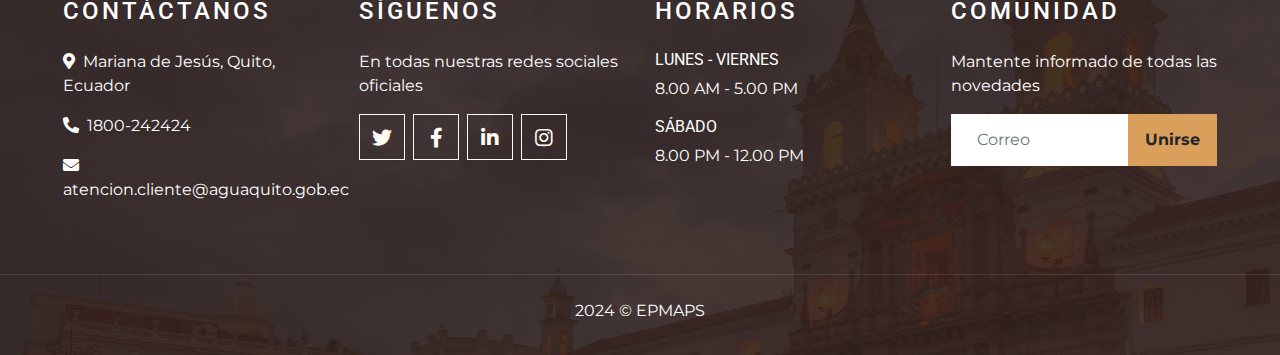
<file: frontend/contact.html>
<!DOCTYPE html>
<html lang="en">

<head>
    <meta charset="utf-8">
    <title>EPMAPS - Contacto</title>
    <meta content="width=device-width, initial-scale=1.0" name="viewport">
    <meta content="Free Website Template" name="keywords">
    <meta content="Free Website Template" name="description">

    <!-- Favicon -->
    <link href="img/favicon.ico" rel="icon">

    <!-- Google Font -->
    <link rel="preconnect" href="https://fonts.gstatic.com">
    <link href="https://fonts.googleapis.com/css2?family=Montserrat:wght@200;400&family=Roboto:wght@400;500;700&display=swap" rel="stylesheet"> 

    <!-- Font Awesome -->
    <link href="https://cdnjs.cloudflare.com/ajax/libs/font-awesome/5.10.0/css/all.min.css" rel="stylesheet">

    <!-- Libraries Stylesheet -->
    <link href="lib/owlcarousel/assets/owl.carousel.min.css" rel="stylesheet">
    <link href="lib/tempusdominus/css/tempusdominus-bootstrap-4.min.css" rel="stylesheet" />

    <!-- Customized Bootstrap Stylesheet -->
    <link href="css/style.min.css" rel="stylesheet">

    <style>
        .text-blue {
            color: rgb(9, 9, 80) !important;
        }
        </style>
</head>

<body>
    <!-- Navbar Start -->
    <div class="container-fluid p-0 nav-bar">
        <nav class="navbar navbar-expand-lg bg-none navbar-dark py-3">
            <a href="index.html" class="navbar-brand px-lg-4 m-0">
                <h1 class="m-0 display-4 text-uppercase text-white">EPMAPS</h1>
            </a>
            <button type="button" class="navbar-toggler" data-toggle="collapse" data-target="#navbarCollapse">
                <span class="navbar-toggler-icon"></span>
            </button>
            <div class="collapse navbar-collapse justify-content-between" id="navbarCollapse">
                <div class="navbar-nav ml-auto p-4">
                    <a href="index.html" class="nav-item nav-link">Inicio</a>

                    <a href="service.html" class="nav-item nav-link">Servicios</a>
                    
                    
                    <a href="contact.html" class="nav-item nav-link active">Contacto</a>
                    <div class="nav-item dropdown">
                        <a href="#" class="nav-link dropdown-toggle" data-toggle="dropdown">Administración</a>
                        <div class="dropdown-menu text-capitalize">
                            <a href="usuarios.html" class="dropdown-item">Usuarios</a>
                            <a href="servicios.html" class="dropdown-item">Servicios</a>
                            <a href="pagos.html" class="dropdown-item">Pagos</a>
                            <a href="notificaciones.html" class="dropdown-item">Notificaciones</a>
                            <a href="administracion.html" class="dropdown-item">Estadísticas</a>
                        </div>
                    </div>

                     <!-- Search Form Start -->
                <form id="searchForm" class="form-inline ml-4">
                    <input class="form-control mr-sm-2 rounded-pill search-input" type="search" placeholder="Buscar" aria-label="Buscar" id="searchInput">
                    <button class="btn btn-outline-light my-2 my-sm-0 rounded-pill" type="submit">Buscar</button>
                </form>
                <!-- Search Form End -->
                    <a href="cart2.html" class="nav-link">
                        <i class="fa fa-shopping-cart" aria-hidden="true"></i>
                        <span class="counter" id="nro-productos"> 0</span>
                    </a>
                
                    
                </div>
            </div>
        </nav>
    </div>
    <!-- Navbar End -->


    <!-- Page Header Start -->
    <div class="container-fluid page-header mb-5 position-relative overlay-bottom">
        <div class="d-flex flex-column align-items-center justify-content-center pt-0 pt-lg-5" style="min-height: 400px">
            <h1 class="display-4 mb-3 mt-0 mt-lg-5 text-white text-uppercase">Contacto</h1>
            <div class="d-inline-flex mb-lg-5">
                <p class="m-0 text-white"><a class="text-white" href="">Comunicate</a></p>
                <p class="m-0 text-white px-2">/</p>
                <p class="m-0 text-white">Notifica</p>
            </div>
        </div>
    </div>
    <!-- Page Header End -->


    <!-- Contact Start -->
    <div class="container-fluid pt-5">
        <div class="container">
            <div class="section-title">
                <h4 class="text-blue text-uppercase" style="letter-spacing: 5px;">Ahora es más sencillo </h4>
                <h1 class="display-4">Comunicarse con nosotros</h1>
            </div>
            <div class="row px-3 pb-2">
                <div class="col-sm-4 text-center mb-3">
                    <i class="fa fa-2x fa-map-marker-alt mb-3 text-primary"></i>
                    <h4 class="font-weight-bold">Dirección</h4>
                    <p>Mariana de Jesús entre Alemania e Italia. Quito, Ecuador</p>
                </div>
                <div class="col-sm-4 text-center mb-3">
                    <i class="fa fa-2x fa-phone-alt mb-3 text-primary"></i>
                    <h4 class="font-weight-bold">Teléfono</h4>
                    <p>1800-242424</p>
                </div>
                <div class="col-sm-4 text-center mb-3">
                    <i class="far fa-2x fa-envelope mb-3 text-primary"></i>
                    <h4 class="font-weight-bold">E-mail</h4>
                    <p>atencion.cliente@aguaquito.gob.ec</p>
                </div>
            </div>
            <div class="row">
                <div class="col-md-6 pb-5">
                    <iframe style="width: 100%; height: 443px;"
                        src="https://www.google.com/maps/embed?pb=!1m14!1m8!1m3!1d15959.185548404761!2d-78.4905469!3d-0.1899821!3m2!1i1024!2i768!4f13.1!3m3!1m2!1s0x91d59a644d3b1237%3A0x2bba96d3f757d146!2sEmpresa%20P%C3%BAblica%20Metropolitana%20de%20Agua%20Potable%20y%20Saneamiento%20de%20Quito!5e0!3m2!1ses-419!2sec!4v1716749911907!5m2!1ses-419!2sec"
                        frameborder="0" style="border:0;" allowfullscreen="" aria-hidden="false" tabindex="0"></iframe>
                </div>
                <div class="col-md-6 pb-5">
                    <div class="contact-form">
                        <div id="success"></div>
                        <form name="sentMessage" id="contactForm" novalidate="novalidate">
                            <div class="control-group">
                                <input type="text" class="form-control bg-transparent p-4" id="name" placeholder="Nombre"
                                    required="required" data-validation-required-message="Please enter your name" />
                                <p class="help-block text-danger"></p>
                            </div>
                            <div class="control-group">
                                <input type="email" class="form-control bg-transparent p-4" id="email" placeholder="Correo"
                                    required="required" data-validation-required-message="Please enter your email" />
                                <p class="help-block text-danger"></p>
                            </div>
                            <div class="control-group">
                                <input type="text" class="form-control bg-transparent p-4" id="subject" placeholder="Asunto"
                                    required="required" data-validation-required-message="Please enter a subject" />
                                <p class="help-block text-danger"></p>
                            </div>
                            <div class="control-group">
                                <textarea class="form-control bg-transparent py-3 px-4" rows="5" id="message" placeholder="Mensaje"
                                    required="required"
                                    data-validation-required-message="Please enter your message"></textarea>
                                <p class="help-block text-danger"></p>
                            </div>
                            <div>
                                <button class="btn btn-primary font-weight-bold py-3 px-5" type="submit" id="sendMessageButton">Enviar
                                    Mensaje</button>
                            </div>
                        </form>
                    </div>
                </div>
            </div>
        </div>
    </div>
    <!-- Contact End -->


    <!-- Footer Start -->
<div class="container-fluid footer text-white mt-5 pt-5 px-0 position-relative overlay-top">
    <div class="row mx-0 pt-5 px-sm-3 px-lg-5 mt-4">
        <div class="col-lg-3 col-md-6 mb-5">
            <h4 class="text-white text-uppercase mb-4" style="letter-spacing: 3px;">Contáctanos</h4>
            <p><i class="fa fa-map-marker-alt mr-2"></i>Mariana de Jesús, Quito, Ecuador</p>
            <p><i class="fa fa-phone-alt mr-2"></i>1800-242424</p>
            <p class="m-0"><i class="fa fa-envelope mr-2"></i>atencion.cliente@aguaquito.gob.ec</p>
        </div>
        <div class="col-lg-3 col-md-6 mb-5">
            <h4 class="text-white text-uppercase mb-4" style="letter-spacing: 3px;">Síguenos</h4>
            <p>En todas nuestras redes sociales oficiales</p>
            <div class="d-flex justify-content-start">
                <a class="btn btn-lg btn-outline-light btn-lg-square mr-2" href="https://x.com/aguadequito"><i class="fab fa-twitter"></i></a>
                <a class="btn btn-lg btn-outline-light btn-lg-square mr-2" href="https://www.facebook.com/AguadeQuito"><i class="fab fa-facebook-f"></i></a>
                <a class="btn btn-lg btn-outline-light btn-lg-square mr-2" href="https://www.linkedin.com/company/epmaps-agua-de-quito/"><i class="fab fa-linkedin-in"></i></a>
                <a class="btn btn-lg btn-outline-light btn-lg-square" href="https://www.instagram.com/aguaquito/?hl=es"><i class="fab fa-instagram"></i></a>
            </div>
        </div>
        <div class="col-lg-3 col-md-6 mb-5">
            <h4 class="text-white text-uppercase mb-4" style="letter-spacing: 3px;">Horarios</h4>
            <div>
                <h6 class="text-white text-uppercase">Lunes - Viernes</h6>
                <p>8.00 AM - 5.00 PM</p>
                <h6 class="text-white text-uppercase">Sábado</h6>
                <p>8.00 PM - 12.00 PM</p>
            </div>
        </div>
        <div class="col-lg-3 col-md-6 mb-5">
            <h4 class="text-white text-uppercase mb-4" style="letter-spacing: 3px;">Comunidad</h4>
            <p>Mantente informado de todas las novedades</p>
            <div class="w-100">
                <div class="input-group">
                    <input type="text" class="form-control border-light" style="padding: 25px;" placeholder="Correo">
                    <div class="input-group-append">
                        <button class="btn btn-primary font-weight-bold px-3">Unirse</button>
                    </div>
                </div>
            </div>
        </div>
    </div>
    <div class="container-fluid text-center text-white border-top mt-4 py-4 px-sm-3 px-md-5" style="border-color: rgba(256, 256, 256, .1) !important;">
        <p class="mb-2 text-white">2024 &copy; <a class="font-weight-bold" href="#"></a>EPMAPS</a></p>
        
    </div>
</div>
<!-- Footer End -->


    <!-- Back to Top -->
    <a href="#" class="btn btn-lg btn-primary btn-lg-square back-to-top"><i class="fa fa-angle-double-up"></i></a>


    <!-- JavaScript Libraries -->
    <script src="https://code.jquery.com/jquery-3.4.1.min.js"></script>
    <script src="https://stackpath.bootstrapcdn.com/bootstrap/4.4.1/js/bootstrap.bundle.min.js"></script>
    <script src="lib/easing/easing.min.js"></script>
    <script src="lib/waypoints/waypoints.min.js"></script>
    <script src="lib/owlcarousel/owl.carousel.min.js"></script>
    <script src="lib/tempusdominus/js/moment.min.js"></script>
    <script src="lib/tempusdominus/js/moment-timezone.min.js"></script>
    <script src="lib/tempusdominus/js/tempusdominus-bootstrap-4.min.js"></script>

    <!-- Contact Javascript File -->
    <script src="mail/jqBootstrapValidation.min.js"></script>
    <script src="mail/contact.js"></script>

    <!-- Template Javascript -->
    <script src="js/main.js"></script>
    <script src="js/broadcastHandler.js"></script>
    <script src="js/cartService.js"></script>
    <script src="js/busqueda.js"></script>
    <script src="js/search.js"></script>


    <script>
        $(document).ready(function() {
            $('#searchForm').submit(function(event) {
                event.preventDefault();
                var searchInput = $('#searchInput').val().trim();
                if (searchInput) {
                    window.location.href = 'busqueda.html?query=' + encodeURIComponent(searchInput);
                }
            });
        });
    </script>
</body>


</html>
</file>
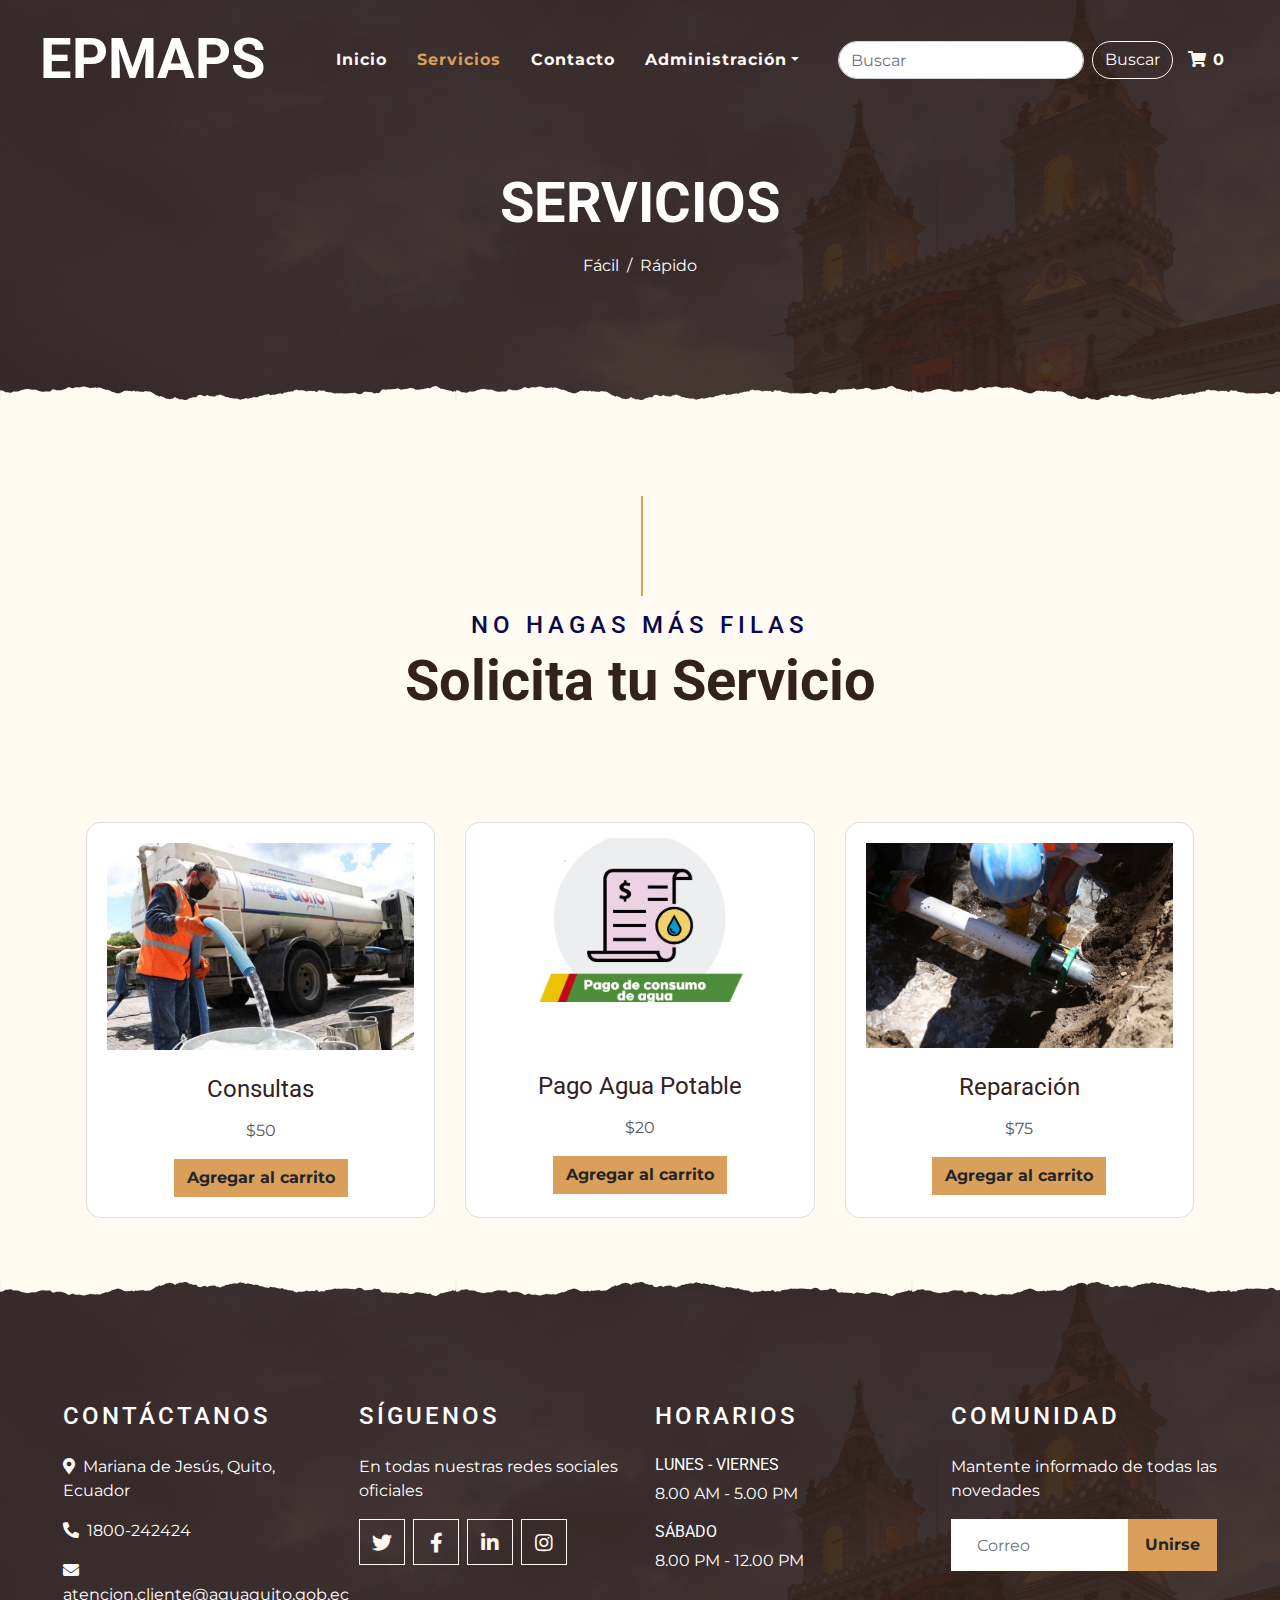
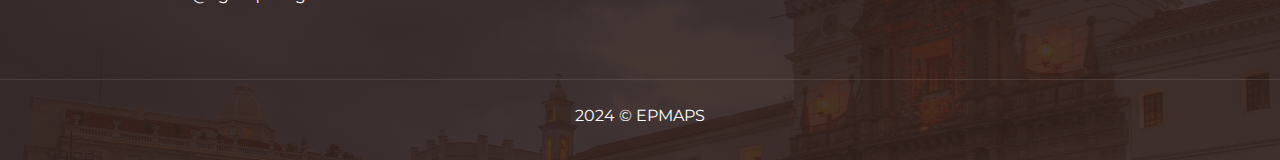
<file: frontend/service.html>
<!DOCTYPE html>
<html lang="en">

<head>
    <meta charset="utf-8">
    <title>EPMAPS - Servicios</title>
    <meta content="width=device-width, initial-scale=1.0" name="viewport">
    <meta content="Free Website Template" name="keywords">
    <meta content="Free Website Template" name="description">

    <!-- Favicon -->
    <link href="img/favicon.ico" rel="icon">

    <!-- Google Font -->
    <link rel="preconnect" href="https://fonts.gstatic.com">
    <link href="https://fonts.googleapis.com/css2?family=Montserrat:wght@200;400&family=Roboto:wght@400;500;700&display=swap" rel="stylesheet"> 

    <!-- Font Awesome -->
    <link href="https://cdnjs.cloudflare.com/ajax/libs/font-awesome/5.10.0/css/all.min.css" rel="stylesheet">

    <!-- Libraries Stylesheet -->
    <link href="lib/owlcarousel/assets/owl.carousel.min.css" rel="stylesheet">
    <link href="lib/tempusdominus/css/tempusdominus-bootstrap-4.min.css" rel="stylesheet" />

    <!-- Customized Bootstrap Stylesheet -->
    <link href="css/style.min.css" rel="stylesheet">

    <style>
        .text-blue {
            color: rgb(9, 9, 80) !important;
        }
        </style>

    
    
</head>

<body>
    <!-- Navbar Start -->
    <div class="container-fluid p-0 nav-bar">
        <nav class="navbar navbar-expand-lg bg-none navbar-dark py-3">
            <a href="index.html" class="navbar-brand px-lg-4 m-0">
                <h1 class="m-0 display-4 text-uppercase text-white">EPMAPS</h1>
            </a>
            <button type="button" class="navbar-toggler" data-toggle="collapse" data-target="#navbarCollapse">
                <span class="navbar-toggler-icon"></span>
            </button>
            <div class="collapse navbar-collapse justify-content-between" id="navbarCollapse">
                <div class="navbar-nav ml-auto p-4">
                    <a href="index.html" class="nav-item nav-link">Inicio</a>
                
                    <a href="service.html" class="nav-item nav-link active">Servicios</a>
                    <a href="contact.html" class="nav-item nav-link">Contacto</a>
                    
                    <div class="nav-item dropdown">
                        <a href="#" class="nav-link dropdown-toggle" data-toggle="dropdown">Administración</a>
                        <div class="dropdown-menu text-capitalize">
                            <a href="usuarios.html" class="dropdown-item">Usuarios</a>
                            <a href="servicios.html" class="dropdown-item">Servicios</a>
                            <a href="pagos.html" class="dropdown-item">Pagos</a>
                            <a href="notificaciones.html" class="dropdown-item">Notificaciones</a>
                            <a href="administracion.html" class="dropdown-item">Estadísticas</a>
                        </div>
                    </div>
                     <!-- Search Form Start -->
                <form id="searchForm" class="form-inline ml-4">
                    <input class="form-control mr-sm-2 rounded-pill search-input" type="search" placeholder="Buscar" aria-label="Buscar" id="searchInput">
                    <button class="btn btn-outline-light my-2 my-sm-0 rounded-pill" type="submit">Buscar</button>
                </form>
                <!-- Search Form End -->
                    <a href="cart2.html" class="nav-link">
                        <i class="fa fa-shopping-cart" aria-hidden="true"></i>
                        <span class="counter" id="nro-productos"> 0</span>
                    </a>
                </div>
            </div>
        </nav>
    </div>
    <!-- Navbar End -->


    <!-- Page Header Start -->
    <div class="container-fluid page-header mb-5 position-relative overlay-bottom">
        <div class="d-flex flex-column align-items-center justify-content-center pt-0 pt-lg-5" style="min-height: 400px">
            <h1 class="display-4 mb-3 mt-0 mt-lg-5 text-white text-uppercase">Servicios</h1>
            <div class="d-inline-flex mb-lg-5">
                <p class="m-0 text-white"><a class="text-white" href="">Fácil</a></p>
                <p class="m-0 text-white px-2">/</p>
                <p class="m-0 text-white">Rápido</p>
            </div>
        </div>
    </div>
    <!-- Page Header End -->


    <!-- Service Start -->
    <div class="container-fluid pt-5">
        <div class="container">
            <div class="section-title">
                <h4 class="text-blue text-uppercase" style="letter-spacing: 5px;">No Hagas Más Filas</h4>
                <h1 class="display-4">Solicita tu Servicio</h1>
            </div>
            
        </div>
    </div>
    <!-- Service End -->

    <section class="container mt-5 p-3">
        <style>
            .card {
                height: 100%;
                border-radius: 15px; /* Establecer el radio de curvatura de los bordes */
            }
            .card-text {
            margin-top: 15px; /* Separación superior entre el texto y la imagen */
        }

        .btn-primary {
            font-weight: bold; /* Hacer el texto del botón en negrita */
        }
        .card-title {
            font-size: 1.5em; /* Tamaño de la fuente del título */
            font-weight: bold; /* Hacer el texto del título en negrita */
            margin-top: 25px; /* Separación superior entre el texto y la imagen */
        }
        .card-title2 {
            font-size: 1.5em; /* Tamaño de la fuente del título */
            font-weight: bold; /* Hacer el texto del título en negrita */
            margin-top: 70px; /* Separación superior entre el texto y la imagen */
        }
        </style>
        <div class="row justify-content-between">
            
            <!-- Producto 1 -->
            <div class="col-md-4">
                <div class="card text-center">
                    <div class="card-body">
                        <img src="img/foto1.jpg" class="card-img-top" alt="Imagen del Producto 1">
                        <h5 class="card-title">Consultas</h5>
                        <p class="card-text">$50</p>
                        <button class="btn btn-primary" onclick="agregarAlCarrito(this.getAttribute('data-producto'))" data-producto='{"productoID":"1", "nombre":"Consultas", "precio":50}'>
                            Agregar al carrito
                        </button>
                    </div>
                </div>
            </div>
    
    
            <!-- Producto 2 -->
            <div class="col-md-4">
                <div class="card text-center">
                    <div class="card-body" style="padding-top: 15px;">
                        <img src="img/pago agua.jpeg" class="card-img-top" alt="Imagen del Producto 1">
                        <h5 class="card-title2">Pago Agua Potable</h5>
                        <p class="card-text">$20</p>
                        <button class="btn btn-primary" onclick="agregarAlCarrito(this.getAttribute('data-producto'))" data-producto='{"productoID":"2", "nombre":"Pago Agua Potable", "precio":20}'>
                            Agregar al carrito
                        </button>
                    </div>
                </div>
            </div>
    
            <!-- Producto 3 -->
            <div class="col-md-4">
                <div class="card text-center">
                    <div class="card-body">
                        <img src="img/Cambio-de-tuberías_7.jpg" class="card-img-top" alt="Imagen del Producto 1">
                        <h5 class="card-title">Reparación</h5>
                        <p class="card-text">$75</p>
                        <button class="btn btn-primary" onclick="agregarAlCarrito(this.getAttribute('data-producto'))" data-producto='{"productoID":"3", "nombre":"Reparacion", "precio":75}'>
                            Agregar al carrito
                        </button>
                    </div>
                </div>
            </div>
        </div>
    </section>
<!-- Footer Start -->
<div class="container-fluid footer text-white mt-5 pt-5 px-0 position-relative overlay-top">
    <div class="row mx-0 pt-5 px-sm-3 px-lg-5 mt-4">
        <div class="col-lg-3 col-md-6 mb-5">
            <h4 class="text-white text-uppercase mb-4" style="letter-spacing: 3px;">Contáctanos</h4>
            <p><i class="fa fa-map-marker-alt mr-2"></i>Mariana de Jesús, Quito, Ecuador</p>
            <p><i class="fa fa-phone-alt mr-2"></i>1800-242424</p>
            <p class="m-0"><i class="fa fa-envelope mr-2"></i>atencion.cliente@aguaquito.gob.ec</p>
        </div>
        <div class="col-lg-3 col-md-6 mb-5">
            <h4 class="text-white text-uppercase mb-4" style="letter-spacing: 3px;">Síguenos</h4>
            <p>En todas nuestras redes sociales oficiales</p>
            <div class="d-flex justify-content-start">
                <a class="btn btn-lg btn-outline-light btn-lg-square mr-2" href="https://x.com/aguadequito"><i class="fab fa-twitter"></i></a>
                <a class="btn btn-lg btn-outline-light btn-lg-square mr-2" href="https://www.facebook.com/AguadeQuito"><i class="fab fa-facebook-f"></i></a>
                <a class="btn btn-lg btn-outline-light btn-lg-square mr-2" href="https://www.linkedin.com/company/epmaps-agua-de-quito/"><i class="fab fa-linkedin-in"></i></a>
                <a class="btn btn-lg btn-outline-light btn-lg-square" href="https://www.instagram.com/aguaquito/?hl=es"><i class="fab fa-instagram"></i></a>
            </div>
        </div>
        <div class="col-lg-3 col-md-6 mb-5">
            <h4 class="text-white text-uppercase mb-4" style="letter-spacing: 3px;">Horarios</h4>
            <div>
                <h6 class="text-white text-uppercase">Lunes - Viernes</h6>
                <p>8.00 AM - 5.00 PM</p>
                <h6 class="text-white text-uppercase">Sábado</h6>
                <p>8.00 PM - 12.00 PM</p>
            </div>
        </div>
        <div class="col-lg-3 col-md-6 mb-5">
            <h4 class="text-white text-uppercase mb-4" style="letter-spacing: 3px;">Comunidad</h4>
            <p>Mantente informado de todas las novedades</p>
            <div class="w-100">
                <div class="input-group">
                    <input type="text" class="form-control border-light" style="padding: 25px;" placeholder="Correo">
                    <div class="input-group-append">
                        <button class="btn btn-primary font-weight-bold px-3">Unirse</button>
                    </div>
                </div>
            </div>
        </div>
    </div>
    <div class="container-fluid text-center text-white border-top mt-4 py-4 px-sm-3 px-md-5" style="border-color: rgba(256, 256, 256, .1) !important;">
        <p class="mb-2 text-white">2024 &copy; <a class="font-weight-bold" href="#"></a>EPMAPS</a></p>
        
    </div>
</div>
<!-- Footer End -->



    <!-- Back to Top -->
    <a href="#" class="btn btn-lg btn-primary btn-lg-square back-to-top"><i class="fa fa-angle-double-up"></i></a>


    <!-- JavaScript Libraries -->
    <script src="https://code.jquery.com/jquery-3.4.1.min.js"></script>
    <script src="https://stackpath.bootstrapcdn.com/bootstrap/4.4.1/js/bootstrap.bundle.min.js"></script>
    <script src="lib/easing/easing.min.js"></script>
    <script src="lib/waypoints/waypoints.min.js"></script>
    <script src="lib/owlcarousel/owl.carousel.min.js"></script>
    <script src="lib/tempusdominus/js/moment.min.js"></script>
    <script src="lib/tempusdominus/js/moment-timezone.min.js"></script>
    <script src="lib/tempusdominus/js/tempusdominus-bootstrap-4.min.js"></script>

    <!-- Contact Javascript File -->
    <script src="mail/jqBootstrapValidation.min.js"></script>
    <script src="mail/contact.js"></script>

    <!-- Template Javascript -->
    <script src="js/main.js"></script>
    <script src="js/broadcastHandler.js"></script>
    <script src="js/cartService.js"></script>
    <script src="js/busqueda.js"></script>
    <script src="js/search.js"></script>

    <script>
        $(document).ready(function() {
            $('#searchForm').submit(function(event) {
                event.preventDefault();
                var searchInput = $('#searchInput').val().trim();
                if (searchInput) {
                    window.location.href = 'busqueda.html?query=' + encodeURIComponent(searchInput);
                }
            });
        });
    </script>
</body>

</html>
</file>
